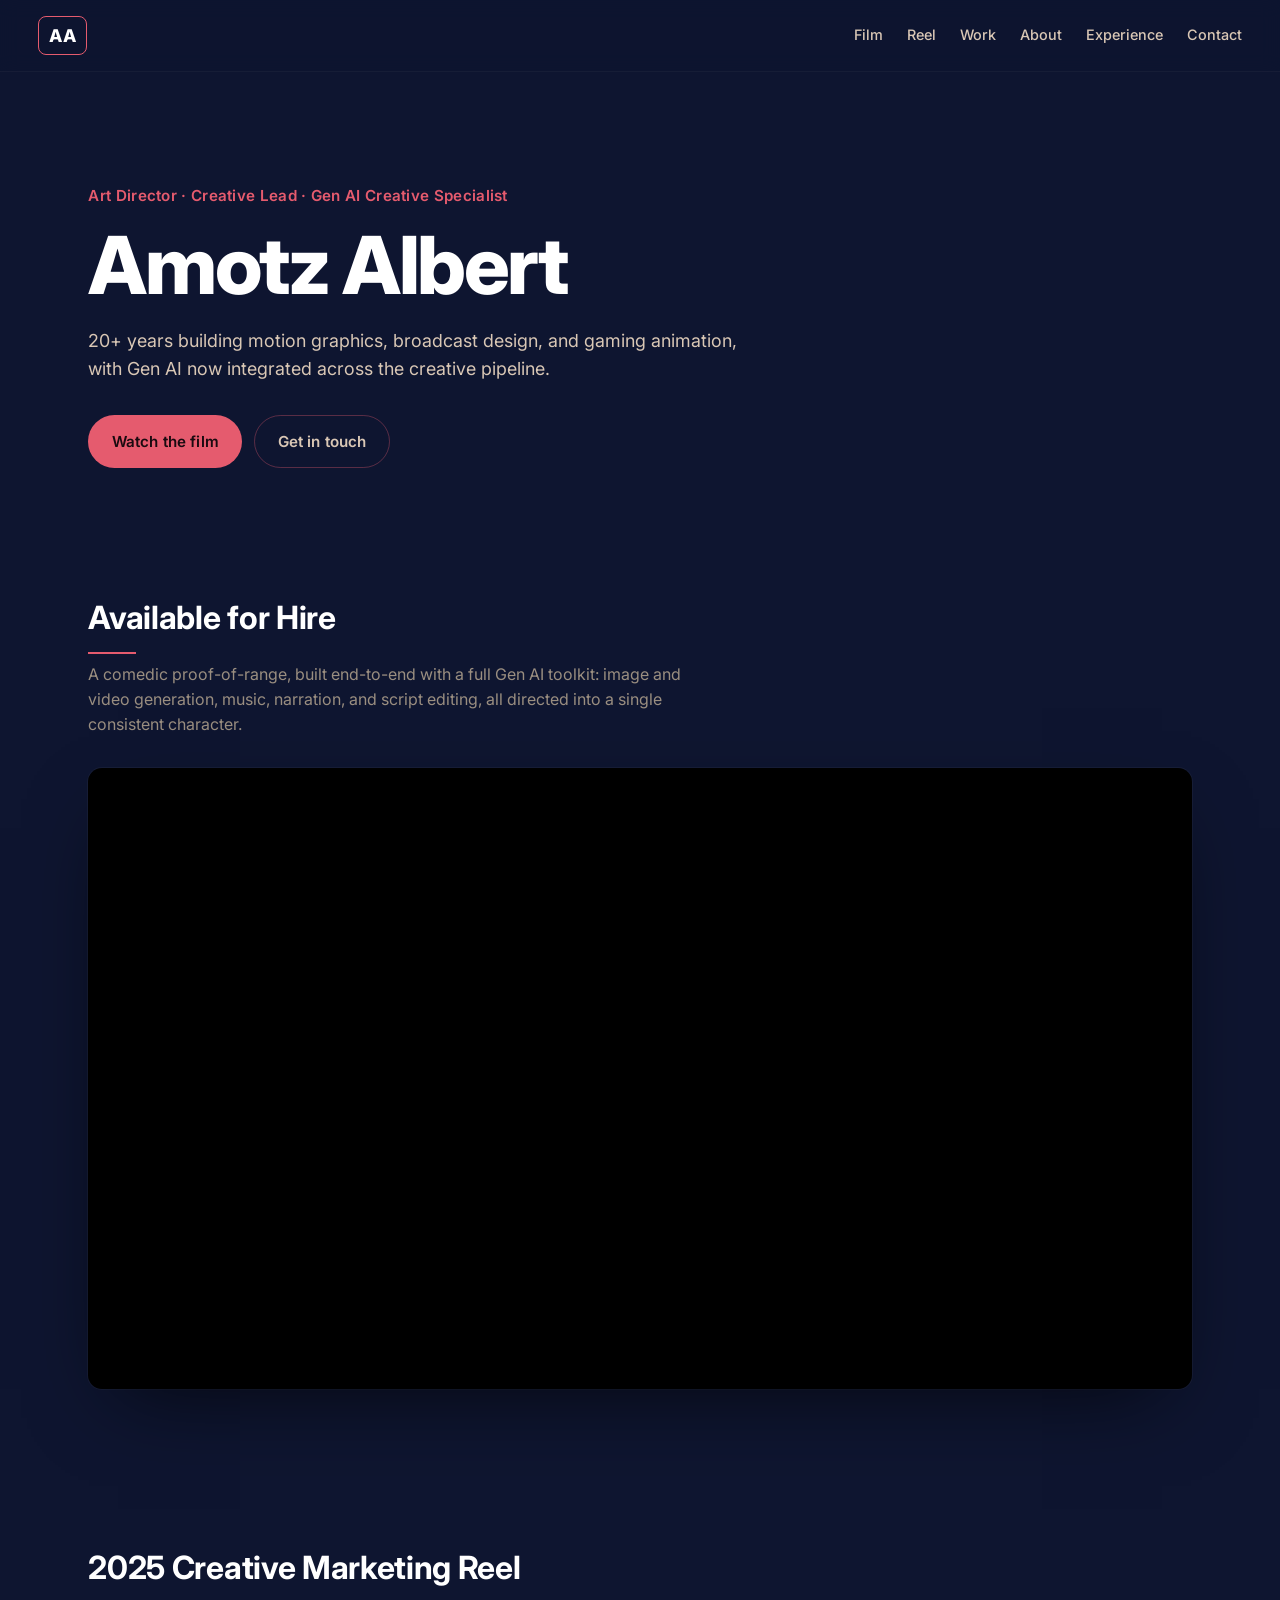
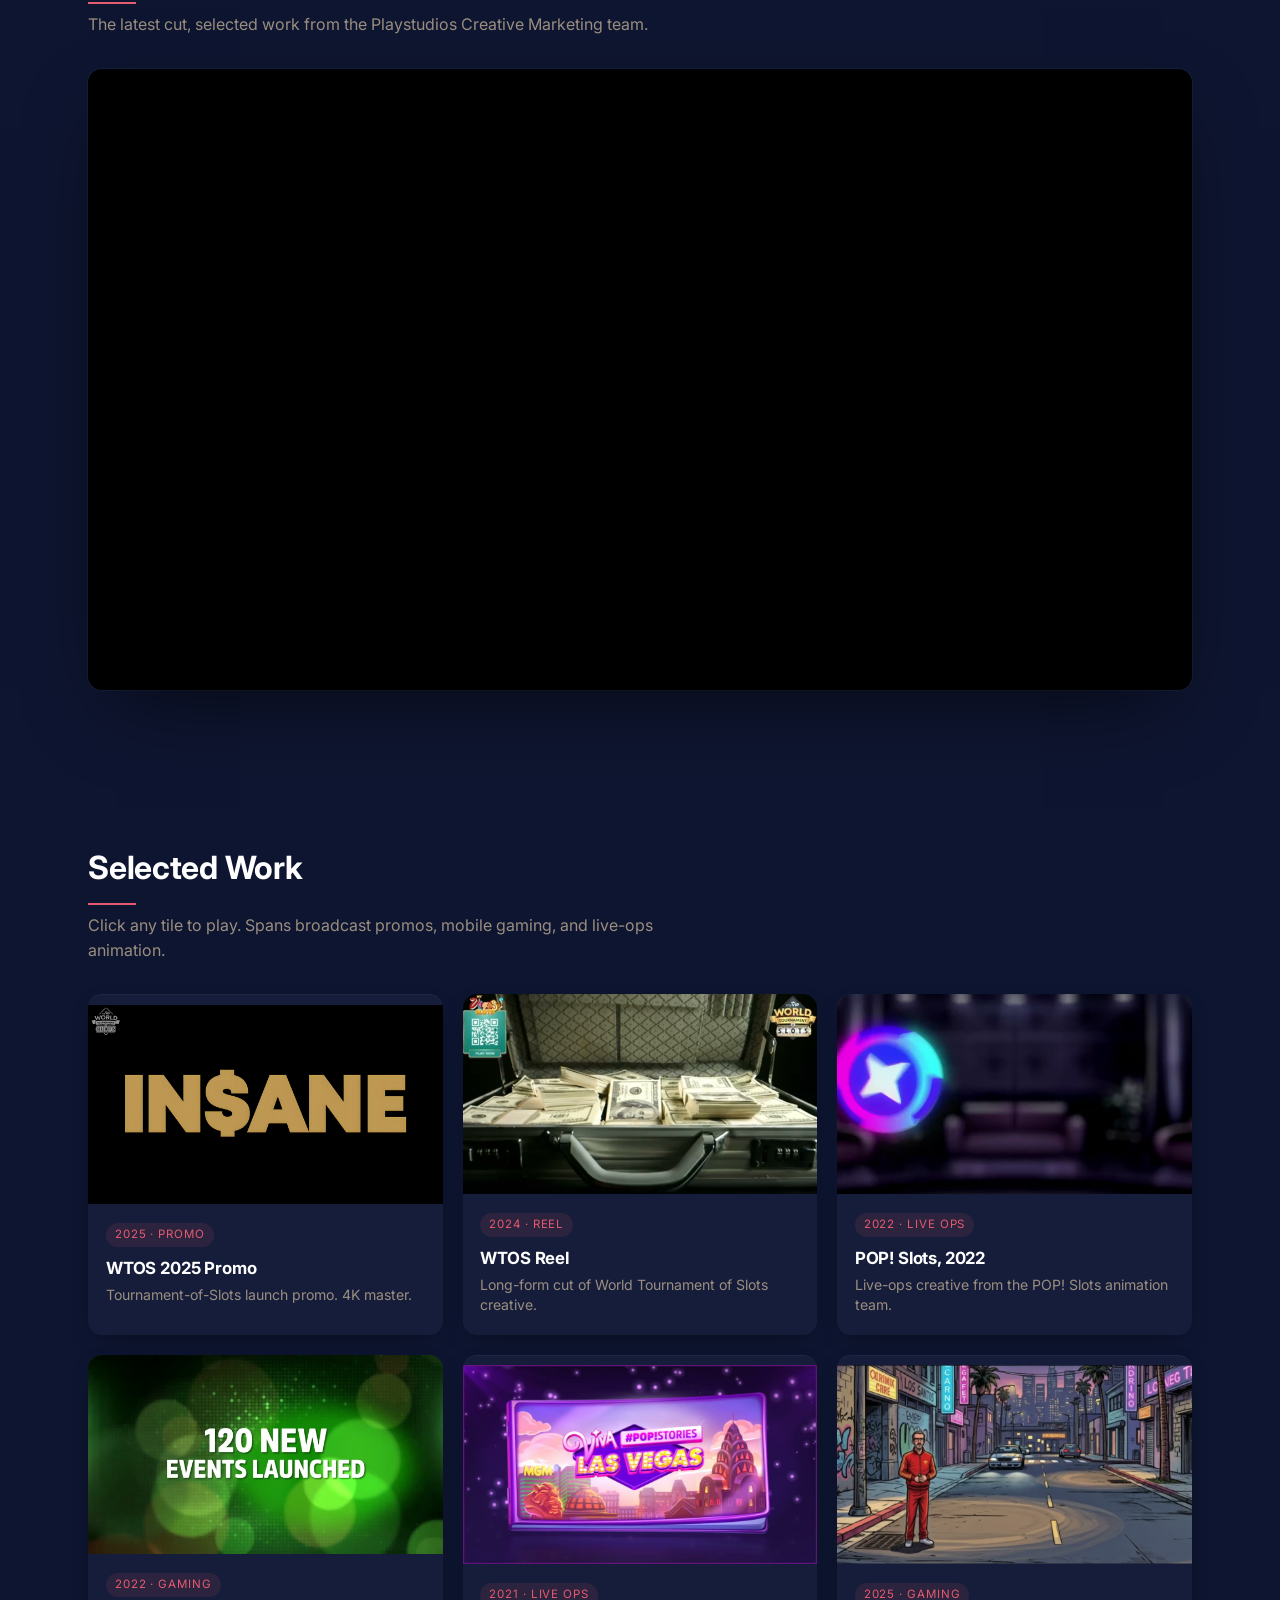
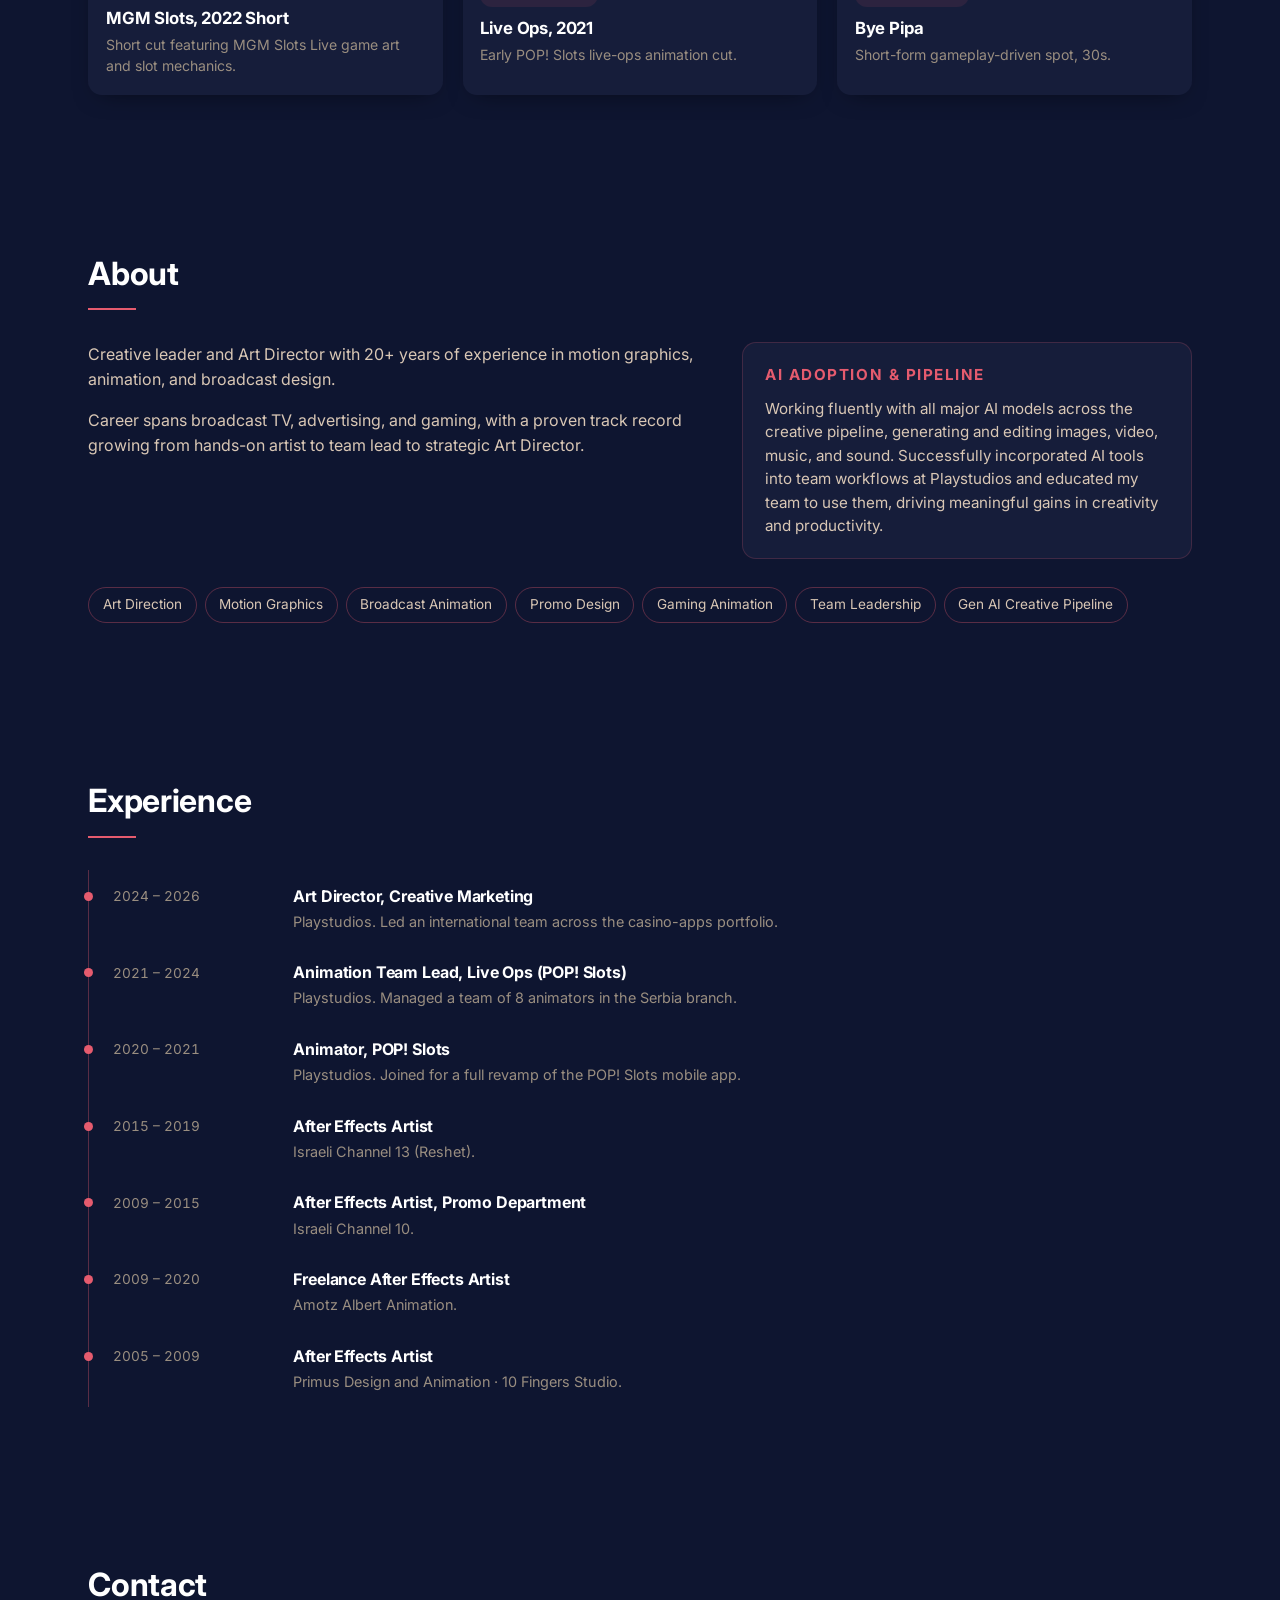
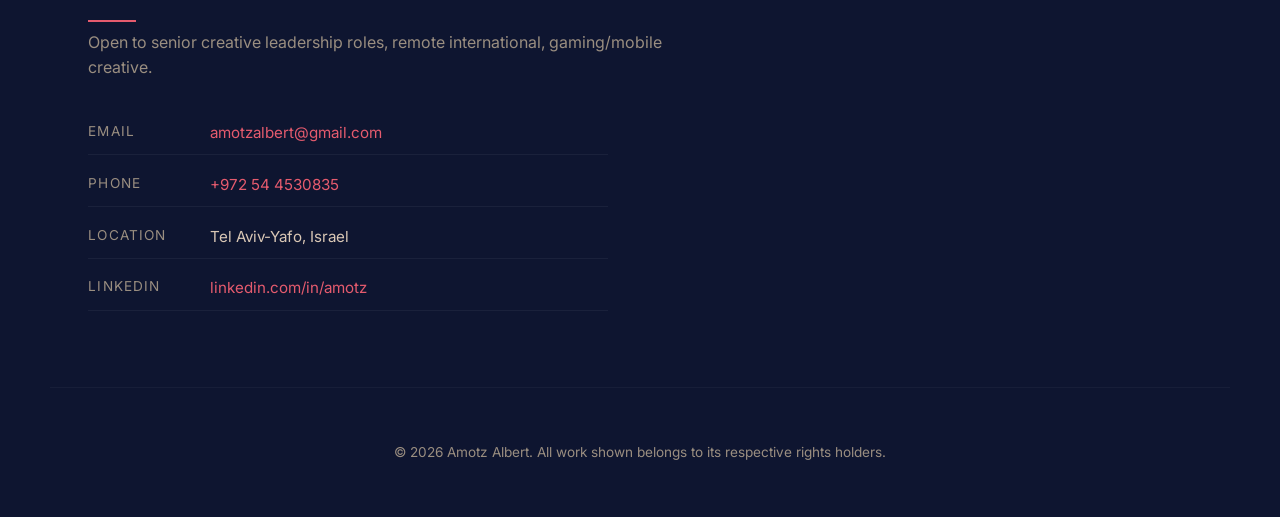
<file: index.html>
<!doctype html>
<html lang="en">
<head>
  <meta charset="utf-8" />
  <meta name="viewport" content="width=device-width, initial-scale=1" />
  <title>Amotz Albert, Art Director · Creative Lead · Gen AI Creative Specialist</title>
  <meta name="description" content="Portfolio of Amotz Albert, 20+ years in motion graphics, broadcast design, gaming animation, and Gen AI creative pipelines." />
  <meta name="theme-color" content="#0E1530" />

  <!-- Open Graph -->
  <meta property="og:title" content="Amotz Albert, Art Director · Creative Lead · Gen AI Creative Specialist" />
  <meta property="og:description" content="Motion graphics, broadcast design, gaming animation, and Gen AI creative pipelines." />
  <meta property="og:type" content="website" />
  <meta property="og:image" content="assets/posters/Casino1_2025_HQ.jpg" />

  <link rel="preconnect" href="https://fonts.googleapis.com" />
  <link rel="preconnect" href="https://fonts.gstatic.com" crossorigin />
  <link href="https://fonts.googleapis.com/css2?family=Inter:wght@400;500;600;700;800&display=swap" rel="stylesheet" />
  <link rel="stylesheet" href="styles.css" />
</head>
<body>

  <header class="site-header">
    <a class="brand" href="#top">AA</a>
    <nav class="nav">
      <a href="#featured">Film</a>
      <a href="#reel">Reel</a>
      <a href="#work">Work</a>
      <a href="#about">About</a>
      <a href="#experience">Experience</a>
      <a href="#contact">Contact</a>
    </nav>
  </header>

  <main id="top">

    <!-- HERO -->
    <section class="hero">
      <p class="eyebrow">Art Director  ·  Creative Lead  ·  Gen AI Creative Specialist</p>
      <h1>Amotz Albert</h1>
      <p class="lede">
        20+ years building motion graphics, broadcast design, and gaming animation,
        with Gen AI now integrated across the creative pipeline.
      </p>
      <div class="hero-cta">
        <a class="btn btn-primary" href="#featured">Watch the film</a>
        <a class="btn btn-ghost" href="#contact">Get in touch</a>
      </div>
    </section>

    <!-- FEATURED FILM — Gen AI showreel (2026) -->
    <section id="featured" class="reel">
      <header class="section-head">
        <h2>Available for Hire</h2>
        <p>A comedic proof-of-range, built end-to-end with a full Gen AI toolkit: image and video generation, music, narration, and script editing, all directed into a single consistent character.</p>
      </header>
      <div class="embed-frame embed-16x9">
        <iframe
          src="https://www.youtube-nocookie.com/embed/PQ3DD9yisGc?rel=0&modestbranding=1"
          title="Amotz Albert — Gen AI Showreel"
          loading="lazy"
          allow="accelerometer; autoplay; clipboard-write; encrypted-media; gyroscope; picture-in-picture"
          allowfullscreen></iframe>
      </div>
    </section>

    <!-- FEATURED REEL -->
    <section id="reel" class="reel">
      <header class="section-head">
        <h2>2025 Creative Marketing Reel</h2>
        <p>The latest cut, selected work from the Playstudios Creative Marketing team.</p>
      </header>
      <div class="embed-frame embed-16x9">
        <iframe
          src="https://www.youtube-nocookie.com/embed/iAixE6VhLfo?rel=0&modestbranding=1"
          title="2025 Creative Marketing Reel"
          loading="lazy"
          allow="accelerometer; autoplay; clipboard-write; encrypted-media; gyroscope; picture-in-picture"
          allowfullscreen></iframe>
      </div>
    </section>

    <!-- WORK GRID -->
    <section id="work" class="work">
      <header class="section-head">
        <h2>Selected Work</h2>
        <p>Click any tile to play. Spans broadcast promos, mobile gaming, and live-ops animation.</p>
      </header>

      <div class="grid">

        <!-- 1. WTOS 2025 promo (already on YouTube) -->
        <button class="tile" data-youtube="pe3svo8gFkY" data-title="WTOS 2025 Promo">
          <img src="assets/posters/Master_WTOS25_promo_4K.jpg" alt="WTOS 2025 Promo poster" loading="lazy" />
          <div class="tile-meta">
            <span class="tag">2025 · Promo</span>
            <h3>WTOS 2025 Promo</h3>
            <p>Tournament-of-Slots launch promo. 4K master.</p>
          </div>
        </button>

        <!-- 2. WTOS Reel (pending upload) -->
        <button class="tile" data-youtube="xtCU9-IK5HA" data-title="WTOS Reel">
          <img src="assets/posters/WTOS_REEL1.jpg" alt="WTOS Reel poster" loading="lazy" />
          <div class="tile-meta">
            <span class="tag">2024 · Reel</span>
            <h3>WTOS Reel</h3>
            <p>Long-form cut of World Tournament of Slots creative.</p>
          </div>
        </button>

        <!-- 3. POP! Slots 2022 (pending upload) -->
        <button class="tile" data-youtube="VbvOnFfl5gQ" data-title="POP! Slots 2022">
          <img src="assets/posters/POP_2022_Final.jpg" alt="POP! Slots 2022 poster" loading="lazy" />
          <div class="tile-meta">
            <span class="tag">2022 · Live Ops</span>
            <h3>POP! Slots, 2022</h3>
            <p>Live-ops creative from the POP! Slots animation team.</p>
          </div>
        </button>

        <!-- 4. MGM 2022 (pending upload) -->
        <button class="tile" data-youtube="mUVO5Yb9iQ8" data-title="MGM 2022 Short">
          <img src="assets/posters/MGM_2022_Short_ver2_1.jpg" alt="MGM 2022 Short poster" loading="lazy" />
          <div class="tile-meta">
            <span class="tag">2022 · Gaming</span>
            <h3>MGM Slots, 2022 Short</h3>
            <p>Short cut featuring MGM Slots Live game art and slot mechanics.</p>
          </div>
        </button>

        <!-- 5. Live Ops 2021 (pending upload) -->
        <button class="tile" data-youtube="JU6yEzIp42I" data-title="Live Ops 2021">
          <img src="assets/posters/Live2021_001.jpg" alt="Live Ops 2021 poster" loading="lazy" />
          <div class="tile-meta">
            <span class="tag">2021 · Live Ops</span>
            <h3>Live Ops, 2021</h3>
            <p>Early POP! Slots live-ops animation cut.</p>
          </div>
        </button>

        <!-- 6. Bye Pipa (pending upload) -->
        <button class="tile" data-youtube="CWj0T4XwoC0" data-title="Bye Pipa">
          <img src="assets/posters/Bye_Pipa01.jpg" alt="Bye Pipa poster" loading="lazy" />
          <div class="tile-meta">
            <span class="tag">2025 · Gaming</span>
            <h3>Bye Pipa</h3>
            <p>Short-form gameplay-driven spot, 30s.</p>
          </div>
        </button>

      </div>
    </section>

    <!-- ABOUT -->
    <section id="about" class="about">
      <header class="section-head">
        <h2>About</h2>
      </header>
      <div class="about-grid">
        <div>
          <p>
            Creative leader and Art Director with 20+ years of experience in motion graphics, animation,
            and broadcast design.
          </p>
          <p>
            Career spans broadcast TV, advertising, and gaming, with a proven track record growing from
            hands-on artist to team lead to strategic Art Director.
          </p>
        </div>
        <aside class="ai-card">
          <h3>AI Adoption & Pipeline</h3>
          <p>
            Working fluently with all major AI models across the creative pipeline, generating and
            editing images, video, music, and sound. Successfully incorporated AI tools into team
            workflows at Playstudios and educated my team to use them, driving meaningful gains in
            creativity and productivity.
          </p>
        </aside>
      </div>
      <ul class="skills">
        <li>Art Direction</li>
        <li>Motion Graphics</li>
        <li>Broadcast Animation</li>
        <li>Promo Design</li>
        <li>Gaming Animation</li>
        <li>Team Leadership</li>
        <li>Gen AI Creative Pipeline</li>
      </ul>
    </section>

    <!-- EXPERIENCE -->
    <section id="experience" class="experience">
      <header class="section-head">
        <h2>Experience</h2>
      </header>
      <ol class="timeline">
        <li>
          <div class="when">2024 – 2026</div>
          <div class="what">
            <h3>Art Director, Creative Marketing</h3>
            <p>Playstudios. Led an international team across the casino-apps portfolio.</p>
          </div>
        </li>
        <li>
          <div class="when">2021 – 2024</div>
          <div class="what">
            <h3>Animation Team Lead, Live Ops (POP! Slots)</h3>
            <p>Playstudios. Managed a team of 8 animators in the Serbia branch.</p>
          </div>
        </li>
        <li>
          <div class="when">2020 – 2021</div>
          <div class="what">
            <h3>Animator, POP! Slots</h3>
            <p>Playstudios. Joined for a full revamp of the POP! Slots mobile app.</p>
          </div>
        </li>
        <li>
          <div class="when">2015 – 2019</div>
          <div class="what">
            <h3>After Effects Artist</h3>
            <p>Israeli Channel 13 (Reshet).</p>
          </div>
        </li>
        <li>
          <div class="when">2009 – 2015</div>
          <div class="what">
            <h3>After Effects Artist, Promo Department</h3>
            <p>Israeli Channel 10.</p>
          </div>
        </li>
        <li>
          <div class="when">2009 – 2020</div>
          <div class="what">
            <h3>Freelance After Effects Artist</h3>
            <p>Amotz Albert Animation.</p>
          </div>
        </li>
        <li>
          <div class="when">2005 – 2009</div>
          <div class="what">
            <h3>After Effects Artist</h3>
            <p>Primus Design and Animation · 10 Fingers Studio.</p>
          </div>
        </li>
      </ol>
    </section>

    <!-- CONTACT -->
    <section id="contact" class="contact">
      <header class="section-head">
        <h2>Contact</h2>
        <p>Open to senior creative leadership roles, remote international, gaming/mobile creative.</p>
      </header>
      <ul class="contact-list">
        <li><span>Email</span><a href="mailto:amotzalbert@gmail.com">amotzalbert@gmail.com</a></li>
        <li><span>Phone</span><a href="tel:+972544530835">+972 54 4530835</a></li>
        <li><span>Location</span>Tel Aviv-Yafo, Israel</li>
        <li><span>LinkedIn</span><a href="https://www.linkedin.com/in/amotz/" target="_blank" rel="noopener">linkedin.com/in/amotz</a></li>
      </ul>
    </section>

  </main>

  <footer>
    <p>© <span id="year"></span> Amotz Albert. All work shown belongs to its respective rights holders.</p>
  </footer>

  <!-- LIGHTBOX -->
  <div class="lightbox" id="lightbox" aria-hidden="true" role="dialog" aria-modal="true" aria-labelledby="lightbox-title">
    <button class="lightbox-close" id="lightbox-close" aria-label="Close video">×</button>
    <div class="lightbox-stage">
      <h2 id="lightbox-title" class="visually-hidden"></h2>
      <div class="embed-frame embed-16x9" id="lightbox-frame"></div>
      <p class="lightbox-pending" id="lightbox-pending" hidden>
        This video isn't uploaded yet. Once it's live on YouTube, swap the placeholder ID in
        <code>index.html</code> for the real video ID.
      </p>
    </div>
  </div>

  <script src="app.js" defer></script>
</body>
</html>
</file>
<file: styles.css>
/* ============================================================
   Amotz Albert · Portfolio
   Palette pulled from the 2026 dark CV
   ============================================================ */
:root {
  --bg:        #0E1530;
  --bg-2:      #161D3A;
  --surface:   #1B2348;
  --accent:    #E55B6E;
  --accent-2:  #ff7e90;
  --text:      #D9C7B5;
  --text-dim:  #9A8E80;
  --hairline:  rgba(229, 91, 110, 0.35);

  --radius: 14px;
  --maxw: 1180px;
  --pad: clamp(1.25rem, 3vw, 2.5rem);

  --font: 'Inter', -apple-system, BlinkMacSystemFont, 'Segoe UI', sans-serif;
}

* { box-sizing: border-box; }
html { scroll-behavior: smooth; }
body {
  margin: 0;
  background: var(--bg);
  color: var(--text);
  font-family: var(--font);
  font-size: 16px;
  line-height: 1.55;
  -webkit-font-smoothing: antialiased;
}

a { color: var(--accent); text-decoration: none; transition: color .15s; }
a:hover { color: var(--accent-2); }

h1, h2, h3 { font-weight: 700; letter-spacing: -0.01em; color: #fff; margin: 0; }
h1 { font-weight: 800; letter-spacing: -0.03em; }

img { display: block; max-width: 100%; height: auto; }

.visually-hidden {
  position: absolute !important;
  width: 1px; height: 1px;
  overflow: hidden; clip: rect(0 0 0 0);
  white-space: nowrap;
}

/* ===== Header / nav ===== */
.site-header {
  position: sticky;
  top: 0;
  z-index: 50;
  display: flex;
  align-items: center;
  justify-content: space-between;
  gap: 1rem;
  padding: 1rem var(--pad);
  background: rgba(14, 21, 48, 0.85);
  backdrop-filter: blur(10px);
  border-bottom: 1px solid rgba(255,255,255,0.04);
}
.brand {
  font-weight: 800;
  font-size: 1.1rem;
  letter-spacing: 0.05em;
  color: #fff;
  border: 1.5px solid var(--accent);
  padding: 0.3rem 0.6rem;
  border-radius: 8px;
}
.brand:hover { color: var(--accent); }
.nav {
  display: flex;
  gap: clamp(0.75rem, 2vw, 1.5rem);
  font-size: 0.9rem;
  font-weight: 500;
}
.nav a {
  color: var(--text);
  position: relative;
}
.nav a:hover { color: var(--accent); }

/* ===== Layout ===== */
main { max-width: var(--maxw); margin: 0 auto; padding: 0 var(--pad); }

section { padding: clamp(3rem, 6vw, 5.5rem) 0; }

.section-head { margin-bottom: 2rem; }
.section-head h2 {
  font-size: clamp(1.5rem, 3vw, 2rem);
  position: relative;
  padding-bottom: 0.75rem;
  margin-bottom: 0.5rem;
}
.section-head h2::after {
  content: "";
  position: absolute;
  bottom: 0; left: 0;
  width: 48px; height: 2px;
  background: var(--accent);
}
.section-head p { color: var(--text-dim); margin: 0; max-width: 60ch; }

/* ===== Hero ===== */
.hero {
  padding: clamp(4rem, 10vw, 7rem) 0 clamp(2rem, 5vw, 3rem);
}
.hero .eyebrow {
  color: var(--accent);
  font-weight: 600;
  letter-spacing: 0.02em;
  margin: 0 0 1rem;
  font-size: 0.95rem;
}
.hero h1 {
  font-size: clamp(2.5rem, 7vw, 5rem);
  line-height: 1.05;
  margin: 0 0 1.25rem;
}
.hero .lede {
  font-size: clamp(1rem, 1.4vw, 1.2rem);
  max-width: 60ch;
  color: var(--text);
  margin: 0 0 2rem;
}
.hero-cta { display: flex; gap: 0.75rem; flex-wrap: wrap; }
.btn {
  display: inline-block;
  padding: 0.85rem 1.4rem;
  border-radius: 999px;
  font-weight: 600;
  font-size: 0.95rem;
  letter-spacing: 0.01em;
  border: 1.5px solid transparent;
  transition: transform .12s, background .15s, color .15s, border-color .15s;
}
.btn-primary {
  background: var(--accent);
  color: #1a0a10;
}
.btn-primary:hover { background: var(--accent-2); color: #1a0a10; transform: translateY(-1px); }
.btn-ghost {
  border-color: var(--hairline);
  color: var(--text);
}
.btn-ghost:hover { border-color: var(--accent); color: var(--accent); }

/* ===== Embed frame ===== */
.embed-frame {
  position: relative;
  width: 100%;
  background: #000;
  border-radius: var(--radius);
  overflow: hidden;
  box-shadow: 0 30px 80px -30px rgba(0,0,0,0.7), 0 0 0 1px rgba(255,255,255,0.04);
}
.embed-16x9 { aspect-ratio: 16/9; }
.embed-frame iframe {
  position: absolute;
  inset: 0;
  width: 100%;
  height: 100%;
  border: 0;
}

/* ===== Work grid ===== */
.grid {
  display: grid;
  gap: 1.25rem;
  grid-template-columns: repeat(auto-fill, minmax(min(100%, 320px), 1fr));
}
.tile {
  appearance: none;
  border: 0;
  text-align: left;
  background: var(--bg-2);
  color: inherit;
  font: inherit;
  padding: 0;
  border-radius: var(--radius);
  overflow: hidden;
  cursor: pointer;
  position: relative;
  transition: transform .2s, box-shadow .2s;
  box-shadow: 0 1px 0 rgba(255,255,255,0.04) inset, 0 8px 24px -12px rgba(0,0,0,0.6);
}
.tile:hover {
  transform: translateY(-3px);
  box-shadow: 0 1px 0 rgba(255,255,255,0.06) inset, 0 18px 40px -16px rgba(0,0,0,0.7);
}
.tile:focus-visible {
  outline: 2px solid var(--accent);
  outline-offset: 3px;
}
.tile img {
  width: 100%;
  aspect-ratio: 16/9;
  object-fit: cover;
  filter: saturate(1.0);
  transition: filter .2s, transform .35s;
}
.tile:hover img { transform: scale(1.03); }
.tile::after {
  content: "▶";
  position: absolute;
  top: calc(50% - 28px);
  left: 50%;
  transform: translate(-50%, -50%) scale(0.95);
  width: 56px; height: 56px;
  border-radius: 50%;
  background: rgba(229, 91, 110, 0.92);
  color: #1a0a10;
  display: grid;
  place-items: center;
  font-size: 1.1rem;
  padding-left: 4px;
  opacity: 0;
  transition: opacity .2s, transform .2s;
  pointer-events: none;
}
.tile:hover::after,
.tile:focus-visible::after { opacity: 1; transform: translate(-50%, -50%) scale(1); }

.tile-meta { padding: 1rem 1.1rem 1.2rem; }
.tile-meta .tag {
  display: inline-block;
  font-size: 0.72rem;
  text-transform: uppercase;
  letter-spacing: 0.08em;
  color: var(--accent);
  background: rgba(229, 91, 110, 0.1);
  padding: 0.2rem 0.55rem;
  border-radius: 999px;
  margin-bottom: 0.5rem;
}
.tile-meta h3 {
  font-size: 1.05rem;
  margin: 0 0 0.25rem;
  color: #fff;
}
.tile-meta p {
  margin: 0;
  color: var(--text-dim);
  font-size: 0.88rem;
  line-height: 1.45;
}

/* ===== About ===== */
.about-grid {
  display: grid;
  gap: 1.5rem;
  grid-template-columns: 1.4fr 1fr;
}
@media (max-width: 760px) {
  .about-grid { grid-template-columns: 1fr; }
}
.about-grid p { margin: 0 0 1rem; }
.ai-card {
  background: var(--bg-2);
  border: 1px solid rgba(229, 91, 110, 0.2);
  border-radius: var(--radius);
  padding: 1.25rem 1.4rem;
}
.ai-card h3 {
  font-size: 0.95rem;
  text-transform: uppercase;
  letter-spacing: 0.1em;
  color: var(--accent);
  margin: 0 0 0.6rem;
}
.ai-card p { margin: 0; color: var(--text); font-size: 0.95rem; }

.skills {
  list-style: none;
  margin: 1.75rem 0 0;
  padding: 0;
  display: flex;
  flex-wrap: wrap;
  gap: 0.5rem;
}
.skills li {
  border: 1px solid var(--hairline);
  color: var(--text);
  padding: 0.4rem 0.85rem;
  border-radius: 999px;
  font-size: 0.85rem;
}

/* ===== Experience ===== */
.timeline {
  list-style: none;
  margin: 0;
  padding: 0;
  border-left: 1px solid var(--hairline);
}
.timeline li {
  display: grid;
  grid-template-columns: 160px 1fr;
  gap: 1.25rem;
  padding: 0.85rem 0 0.85rem 1.5rem;
  position: relative;
}
.timeline li::before {
  content: "";
  position: absolute;
  left: -5px; top: 1.35rem;
  width: 9px; height: 9px;
  background: var(--accent);
  border-radius: 50%;
}
.timeline .when {
  color: var(--text-dim);
  font-size: 0.85rem;
  font-variant-numeric: tabular-nums;
  padding-top: 0.15rem;
}
.timeline h3 { font-size: 1rem; margin: 0 0 0.15rem; }
.timeline p { margin: 0; color: var(--text-dim); font-size: 0.9rem; }
@media (max-width: 640px) {
  .timeline li { grid-template-columns: 1fr; gap: 0.15rem; }
}

/* ===== Contact ===== */
.contact-list {
  list-style: none;
  margin: 0;
  padding: 0;
  display: grid;
  gap: 0.5rem;
  max-width: 520px;
}
.contact-list li {
  display: grid;
  grid-template-columns: 110px 1fr;
  gap: 0.75rem;
  padding: 0.6rem 0;
  border-bottom: 1px solid rgba(255,255,255,0.05);
  font-size: 0.95rem;
}
.contact-list li span {
  color: var(--text-dim);
  font-size: 0.85rem;
  text-transform: uppercase;
  letter-spacing: 0.08em;
}

/* ===== Footer ===== */
footer {
  max-width: var(--maxw);
  margin: 0 auto;
  padding: 2.5rem var(--pad);
  color: var(--text-dim);
  font-size: 0.85rem;
  text-align: center;
  border-top: 1px solid rgba(255,255,255,0.04);
}

/* ===== Lightbox ===== */
.lightbox {
  position: fixed;
  inset: 0;
  background: rgba(7, 11, 25, 0.92);
  backdrop-filter: blur(6px);
  display: none;
  align-items: center;
  justify-content: center;
  z-index: 100;
  padding: 2rem;
}
.lightbox.open { display: flex; }
.lightbox-stage {
  width: min(1100px, 100%);
}
.lightbox-frame, #lightbox-frame { width: 100%; }
.lightbox-close {
  position: absolute;
  top: 1rem;
  right: 1.25rem;
  width: 44px;
  height: 44px;
  border-radius: 50%;
  border: 0;
  background: rgba(255,255,255,0.1);
  color: #fff;
  font-size: 1.6rem;
  cursor: pointer;
  line-height: 1;
}
.lightbox-close:hover { background: var(--accent); color: #1a0a10; }
.lightbox-pending {
  margin-top: 1.25rem;
  text-align: center;
  color: var(--text);
  background: var(--bg-2);
  padding: 1rem 1.25rem;
  border-radius: var(--radius);
  border: 1px dashed var(--hairline);
}
.lightbox-pending code {
  background: rgba(255,255,255,0.06);
  padding: 0.1rem 0.4rem;
  border-radius: 4px;
  font-size: 0.85em;
  color: var(--accent);
}
</file>
